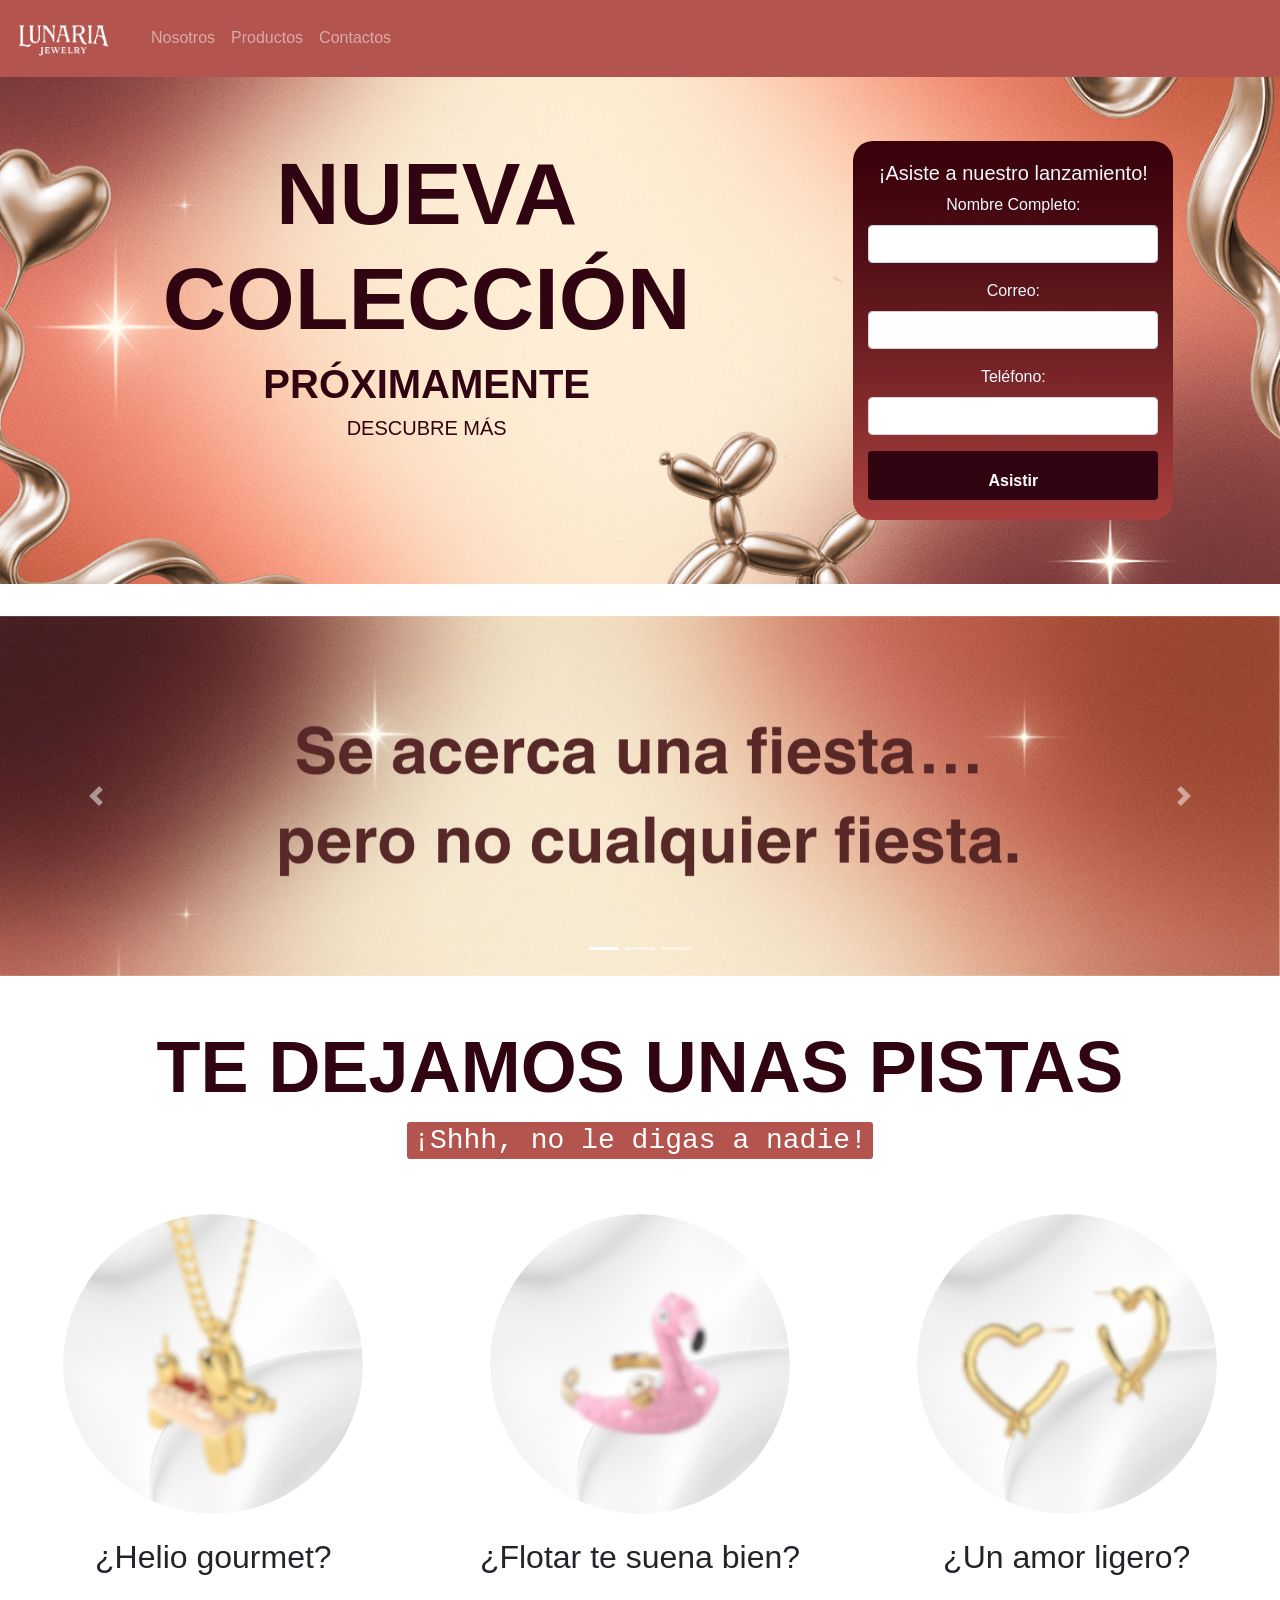
<file: index.html>
<!doctype html>
<html>
<head>
<meta charset="utf-8">
<title>Lunaria Jewelry</title>
	
	
<link rel="stylesheet" type="text/css" href="css/estilos index.css">
	
	
	<!-- Latest compiled and minified CSS -->
<link rel="stylesheet" href="https://maxcdn.bootstrapcdn.com/bootstrap/4.0
.0/css/bootstrap.min.css">
	
<link href="https://fonts.googleapis.com/css?family=Poppins&display=swap" rel="stylesheet">

<meta name="viewport" content="width=device-width, initial-scale=1.0">
	
	
	
</head>

<body>
	
	<nav class="navbar navbar-expand-lg navbar-dark ">
  <a class="navbar-brand" href="#">
   <img src="images/logot.png" alt="logo" width="95px">
  </a>
  <button class="navbar-toggler" type="button" data-toggle="collapse" data-target="#navbarNav" aria-controls="navbarNav" aria-expanded="false" aria-label="Toggle navigation">
    <span class="navbar-toggler-icon"></span>
  </button>
  <div class="collapse navbar-collapse" id="navbarNav">
    <ul class="navbar-nav">
      <li class="nav-item active">
        <a class="nav-link" href="#"><span class="sr-only">(current)</span></a>
      </li>
      <li class="nav-item">
        <a class="nav-link" href="#">Nosotros</a>
      </li>
      <li class="nav-item">
        <a class="nav-link" href="#">Productos</a>
      </li>
      <li class="nav-item">
        <a class="nav-link">Contactos</a>
      </li>
    </ul>
  </div>
</nav>	
	
	
	
	 <div class="jumbotron jumbotron-fluid">
 	<div class="container-fluid">
		<div class="row">
			<div class="col-md jum">
				
 <h1 class="text-center font-weight-bold display-2"> NUEVA COLECCIÓN</h1> 
<h1 class="text-center font-weight-bold "> PRÓXIMAMENTE</h1> 
<h5 class="text-center "> DESCUBRE MÁS </h5> 


	 		</div>
			
			<div class="col-md-3 form justify-content-center">
				
<h5 class="text-center "> ¡Asiste a nuestro lanzamiento! </h5> 		
  <form action="/action_page.php">
  <div class="form-group text-center">
    <label for="email">Nombre Completo:</label>
    <input type="email" class="form-control" id="unique">
  </div>
	  
	   <div class="form-group text-center">
    <label for="email">Correo:</label>
    <input type="email" class="form-control" id="email">
  </div>
	  
	   <div class="form-group text-center">
    <label for="email">Teléfono:</label>
    <input type="email" class="form-control" id="phone">
  </div>
	  
 
 
<a href="Pagina 2.html" class="btn btn-block boton-hover">
  <span class="sparkle-1"></span>
  <span class="texto-btn"><strong>Asistir</strong></span>
  <span class="sparkle"></span>
</a>


 </form>
				
				

	 		</div>
			
			<div class="col-md-1">
				

				
				

	 		</div>
			
		 </div>
	 </div>
 </div>
	
	
	
	
	
	<div id="carouselExampleIndicators" class="carousel slide" data-ride="carousel">
  <ol class="carousel-indicators">
    <li data-target="#carouselExampleIndicators" data-slide-to="0" class="active"></li>
    <li data-target="#carouselExampleIndicators" data-slide-to="1"></li>
    <li data-target="#carouselExampleIndicators" data-slide-to="2"></li>
  </ol>
  <div class="carousel-inner" data-interval="600">
    <div class="carousel-item active">
      <img class="d-block w-100" src="images/carrucel 1.jpg" alt="First slide">
    </div>
    <div class="carousel-item" data-interval="600">
      <img class="d-block w-100" src="images/carrucel 2.jpg" alt="Second slide">
    </div>
    <div class="carousel-item" data-interval="600">
      <img class="d-block w-100" src="images/carrucel 3.jpg" alt="Third slide">
    </div>
  </div>
  <a class="carousel-control-prev" href="#carouselExampleIndicators" role="button" data-slide="prev">
    <span class="carousel-control-prev-icon" aria-hidden="true"></span>
    <span class="sr-only">Previous</span>
  </a>
  <a class="carousel-control-next" href="#carouselExampleIndicators" role="button" data-slide="next">
    <span class="carousel-control-next-icon" aria-hidden="true"></span>
    <span class="sr-only">Next</span>
  </a>
</div>	
	
	
	<br><br>

<div class="container-fluid">
	<h3 class="display-3 text-center font-weight-bold jum">TE DEJAMOS UNAS PISTAS </h3>
	<h2 class="text-center"><kbd class="kbd-custom">¡Shhh, no le digas a nadie!</kbd></h2>
</div>
	
	<br><br>
	
	
	<div class="container-fluid">
  <div class="row imagenes">
    
    <div class="col-md">
      <div class="d-flex justify-content-center image-wrapper">
        <img src="images/foto1.jpg" class="img-original rounded-circle" alt="Salchica" height="300em">
		   <img src="images/foto1-hover.jpg" class="img-hover rounded-circle" alt="Salchica" height="300em">
      </div>
		<br>
      <h2 class="text-center display-6">¿Helio gourmet?</h2>
    </div>
    
    <div class="col-md">
      <div class="d-flex justify-content-center image-wrapper">
        <img src="images/foto2.jpg" class="rounded-circle img-hover-shadow" alt="Salchica" height="300em">
		  <img src="images/foto2-hover.jpg" class="img-hover rounded-circle" alt="Salchica" height="300em">
		  
      </div>
		<br>
		<h2 class="text-center display-6">¿Flotar te suena bien?</h2>
    </div>
    
    <div class="col-md">
      <div class="d-flex justify-content-center image-wrapper">
        <img src="images/foto3.jpg" class="rounded-circle img-hover-shadow" alt="Salchica" height="300em">
		  <img src="images/foto3-hover.jpg" class="img-hover rounded-circle" alt="Salchica" height="300em">
      </div>
		<br>
		<h2 class="text-center display-6">¿Un amor ligero?</h2>
    </div>

  </div>
</div>
	
	<br>
	
	

	
	
	
	
	
	<!-- jQuery library -->
<script src="https://ajax.googleapis.com/ajax/libs/jquery/3.3.1/jquery.min
.js"></script>
 
<!-- Popper JS -->
<script src="https://cdnjs.cloudflare.com/ajax/libs/popper.js/1.12.9/umd/p
opper.min.js"></script>
 
<!-- Latest compiled JavaScript -->
<script src="https://maxcdn.bootstrapcdn.com/bootstrap/4.0.0/js/bootstrap.
min.js"></script>
	
	
</body>
</html>
</file>
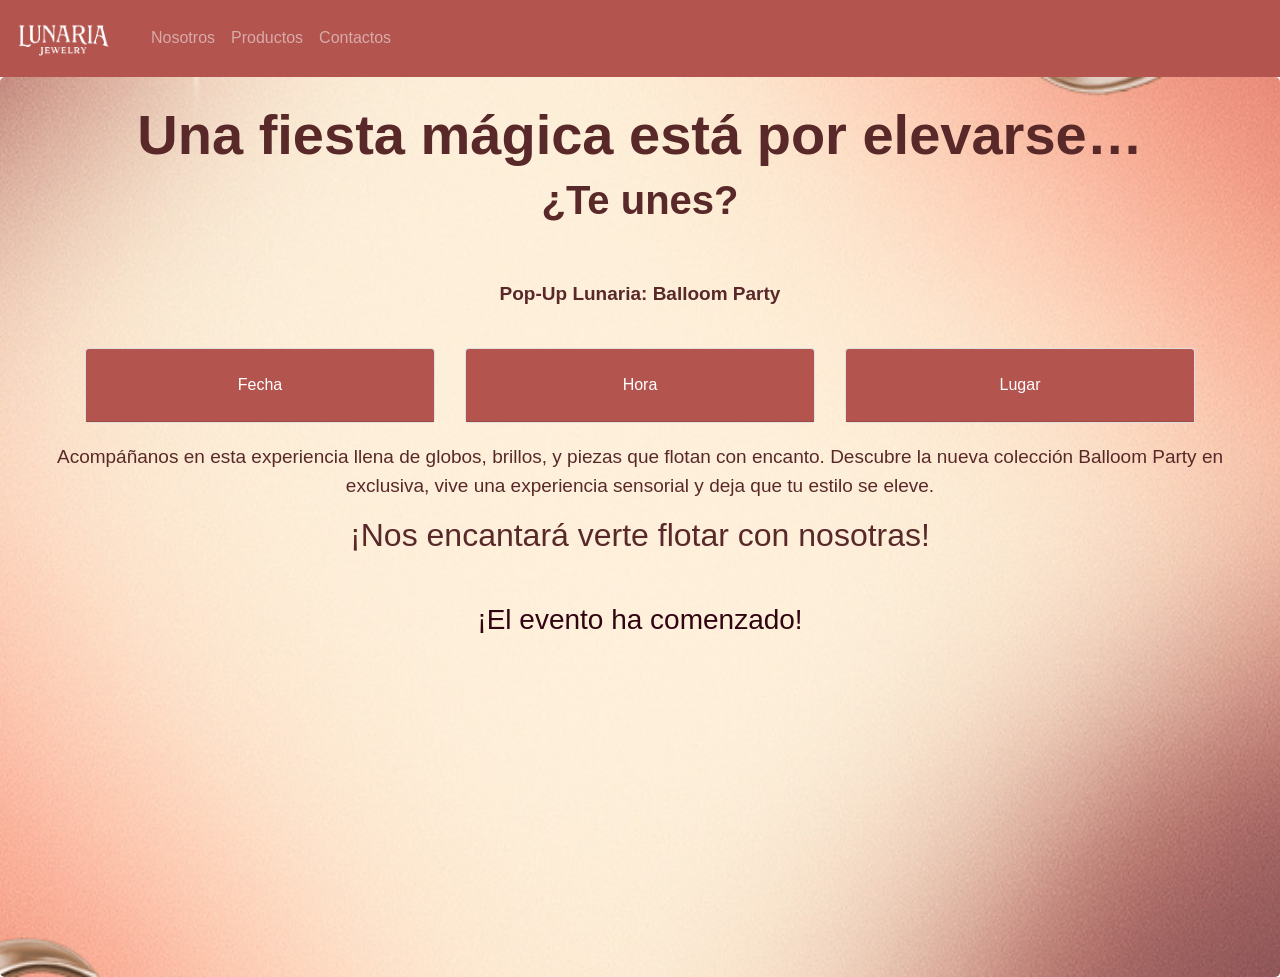
<file: Pagina 2.html>
<!doctype html>
<html>
<head>
<!-- Latest compiled and minified CSS -->
<link rel="stylesheet" href="https://maxcdn.bootstrapcdn.com/bootstrap/4.0
.0/css/bootstrap.min.css">
<link rel="stylesheet" type="text/css" href="css/Pagina-2-CSS.css">
<meta charset="utf-8">
	<meta name="viewport" content="width=device-width, initial-scale=1.0">

<title>Lunaria Jewelry</title>
</head>

<body>
	
 <nav class="navbar navbar-expand-lg navbar-dark ">
  <a class="navbar-brand" href="#">
   <img src="images/logot.png" alt="logo" width="95px">
  </a>
  <button class="navbar-toggler" type="button" data-toggle="collapse" data-target="#navbarNav" aria-controls="navbarNav" aria-expanded="false" aria-label="Toggle navigation">
    <span class="navbar-toggler-icon"></span>
  </button>
  <div class="collapse navbar-collapse" id="navbarNav">
    <ul class="navbar-nav">
      <li class="nav-item active">
        <a class="nav-link" href="#"><span class="sr-only">(current)</span></a>
      </li>
      <li class="nav-item">
        <a class="nav-link" href="#">Nosotros</a>
      </li>
      <li class="nav-item">
        <a class="nav-link" href="#">Productos</a>
      </li>
      <li class="nav-item">
        <a class="nav-link">Contactos</a>
      </li>
    </ul>
  </div>
</nav>	


	
	<div class="jumbotron text-center col-sm-12" >	
		<br>

<h2 class="display-4 font-weight-bold">Una fiesta mágica está por elevarse… </h2>
		<h1 class="display-5 font-weight-bold">¿Te unes?</h1>
		<br><br>

<p><strong>Pop-Up Lunaria: Balloom Party</strong></p>
		

		

	<br>			
<div class="container text-center">
<div class="row">
<div class="col-sm-4">
	
<div>
  <div class="card">
    <div class="card-header" id="headingOne">
      <h5 class="mb-0">
        <button class="btn btn-link estrellas-hover" style="text-decoration: none;" data-toggle="collapse" data-target="#collapseOne" aria-expanded="true" aria-controls="collapseOne" >
          <span class="texto-header">Fecha</span>

        </button>
      </h5>
    </div>

    <div id="collapseOne" class="collapse" aria-labelledby="headingOne" data-parent="#accordion" >
      <div class="card-body">
        14 de Julio
      </div>
    </div>
  </div>

	</div>	
	
	
</div>
 
<div class="col-sm-4">
<div id="card">
  <div class="card">
    <div class="card-header" id="headingTwo">
      <h5 class="mb-0">
        <button class="btn btn-link estrellas-hover collapsed"
		style="text-decoration: none;"
		data-toggle="collapse" data-target="#collapseTwo" aria-expanded="false" aria-controls="collapseTwo">
         <span class="texto-header">Hora</span>

        </button>
      </h5>
    </div>
    <div id="collapseTwo" class="collapse" aria-labelledby="headingTwo" data-parent="#accordion">
      <div class="card-body">
        De 12:00 a.m. a 7:00 p.m.
      </div>
    </div>
  </div>
	</div>
		
	
</div>
 
<div class="col-sm-4">
	
 <div class="card">
    <div class="card-header" id="headingThree">
      <h5 class="mb-0">
        <button class="btn btn-link estrellas-hover collapsed"
		style="text-decoration: none;"
		data-toggle="collapse" data-target="#collapseThree" aria-expanded="false" aria-controls="collapseThree">
          <span class="texto-header">Lugar</span>

        </button>
      </h5>
    </div>
    <div id="collapseThree" class="collapse" aria-labelledby="headingThree" data-parent="#accordion">
      <div class="card-body">
       Blvd. Heroes 5 de Mayo # 3510 C.C. Plaza Dorada, Anzures, 72534 Heroica Puebla de Zaragoza, Pue.
      </div>
    </div>
  </div>	
	
</div>
		
</div>
</div>
		
<div class="col-sm-12 my-des text-center">
<p>Acompáñanos en esta experiencia llena de globos, brillos, y piezas que flotan con encanto.
Descubre la nueva colección Balloom Party en exclusiva, vive una experiencia sensorial y deja que tu estilo se eleve.</p>
<h2>¡Nos encantará verte flotar con nosotras!</h2>


</div>
	
		<div class="container text-center mt-5">
 
  <div id="countdown" class="d-flex justify-content-center">
    <div class="mx-3"><span id="days">00</span><br>Días</div>
    <div class="mx-3"><span id="hours">00</span><br>Horas</div>
    <div class="mx-3"><span id="minutes">00</span><br>Minutos</div>
    <div class="mx-3"><span id="seconds">00</span><br>Segundos</div>
  </div>
			
			
			<script>
  const countdownDate = new Date("July 14, 2025 12:00:00").getTime();

  const x = setInterval(function () {
    const now = new Date().getTime();
    const distance = countdownDate - now;

    const days = Math.floor(distance / (1000 * 60 * 60 * 24));
    const hours = Math.floor((distance % (1000 * 60 * 60 * 24)) / (1000 * 60 * 60));
    const minutes = Math.floor((distance % (1000 * 60 * 60)) / (1000 * 60));
    const seconds = Math.floor((distance % (1000 * 60)) / 1000);

    $("#days").text(days);
    $("#hours").text(hours);
    $("#minutes").text(minutes);
    $("#seconds").text(seconds);

    if (distance < 0) {
      clearInterval(x);
      $("#countdown").html("<h3>¡El evento ha comenzado!</h3>");
    }
  }, 1000);
</script>
</div>
		<br>
</div>	
	

<!-- jQuery library -->
<script src="https://ajax.googleapis.com/ajax/libs/jquery/3.3.1/jquery.min
.js"></script>
 
<!-- Popper JS -->
<script src="https://cdnjs.cloudflare.com/ajax/libs/popper.js/1.12.9/umd/p
opper.min.js"></script>
 
<!-- Latest compiled JavaScript -->
<script src="https://maxcdn.bootstrapcdn.com/bootstrap/4.0.0/js/bootstrap.
min.js"></script>	
</body>
</html>
</file>
<file: css/estilos index.css>
@charset "utf-8";
/* CSS Document */



nav{
	background-color:#b3544f;
}


.slide{
	margin-top: 10px;
}

.slide img{
	height: 540px;
}

.carousel-item img {
  object-fit: cover; 
  height: 100%; 
}

.jumbotron{
	background-image: url(../images/fondo.jpg);
	background-repeat: no-repeat;
	background-position: center;
	background-size: cover;
	height: auto;
	height: 900px;
	object-fit: cover; 
  height: 100%; 
		
}







.jum{
	color: #300511;
}

.form{
	background-image: url("../images/f-f.jpg");
	padding: 20px;
	border-radius: 20px;
	color: aliceblue
}





.boton-hover {
  display: inline-flex;
  align-items: center;      
  justify-content: center; 
  gap: 16px;             
  padding: 12px 24px;
  background-color: #300511;
  color: white;
  border: none;
  font-weight: bold;
  text-decoration: none;
  border-radius: 8px;
  overflow: hidden;
  transition: background-color 0.3s ease, transform 0.3s ease, box-shadow 0.3s ease;
  text-align: center;
  min-height: 48px; 
}

.boton-hover:hover {
  background-color: #d6c296;
  transform: scale(1.05);
  color: #300511;
  box-shadow: 0 0 10px #d6c296;
}

.boton-hover .sparkle {
  display: inline-block;
  width: 28px;
  height: 28px;
  background: url("../images/estrellas-1.png") no-repeat center center;
  background-size: contain;
  opacity: 0;
  transition: opacity 0.4s ease, transform 0.4s ease;
  filter: drop-shadow(0 0 4px #fff5cc);
}

.boton-hover:hover .sparkle {
  opacity: 1;
  transform: scale(1.1);
}

.texto-btn {
  z-index: 1;
}


.boton-hover .sparkle-1 {
  display: inline-block;
  width: 28px;
  height: 28px;
  background: url("../images/estrellas.png") no-repeat center center;
  background-size: contain;
  opacity: 0;
  transition: opacity 0.4s ease, transform 0.4s ease;
  filter: drop-shadow(0 0 4px #fff5cc);
}

.boton-hover:hover .sparkle-1 {
  opacity: 1;
  transform: scale(1.1);
}

.texto-btn {
  z-index: 1; 
}


.img-hover-shadow {
  transition: box-shadow 0.3s ease, transform 0.3s ease;
  box-shadow: 0 0 0 rgba(0, 0, 0, 0);
}

.img-hover-shadow:hover {
  box-shadow: 0 10px 20px rgba(0, 0, 0, 0.3);
  transform: scale(1.05);
}





.image-wrapper {
  position: relative;
  width: 300px;
  height: 300px;
  margin: 0 auto;
  transition: box-shadow 0.3s ease, transform 0.3s ease;
}

.image-wrapper {
  position: relative;
  width: 300px;
  height: 300px;
  margin: 0 auto;
  transition: box-shadow 0.3s ease, transform 0.3s ease;
  border-radius: 50%; 
  overflow: hidden;   
}

.image-wrapper:hover {
  box-shadow: 0 10px 20px rgba(0, 0, 0, 0.3);
  transform: scale(1.05);
}

.image-wrapper img {
  width: 100%;
  height: 100%;
  object-fit: cover;
  position: absolute;
  top: 0;
  left: 0;
	 
}



.img-hover {
  opacity: 0;
}

.image-wrapper:hover .img-hover {
  opacity: 1;
}

.image-wrapper:hover .img-original {
  opacity: 0;
}







.kbd-custom {
	background-color: #b3544f;
}



.display-6 h2{
	color: #300511;
}



@media (max-width: 768px) {
  .jumbotron {
    background-image: url(../images/fondo-movil.jpg); 
    background-position: center;
    background-size: cover;
    min-height: 600px;
  }
	
  .form {
    max-width: 80%;
    margin: 0 auto;
  }
  form {
    padding: 20px;
  }
	


}
</file>
<file: css/Pagina-2-CSS.css>
@charset "utf-8";
/* CSS Document */

nav{
	background-color:#b3544f;
}

h2, 
h1{
	color:#592929;
	


}

p{
	color:#592929;
	font-size: 19px;
}

html, body {
  margin: 0;
  padding: 0;
  height: 100%;
}


.jumbotron {
  background: url("../images/fondo3.jpg") center center;
  background-repeat: no-repeat;
  background-size: cover;
  background-position: center;
  min-height: 100vh;
  object-fit: cover;
}


.jumbotron {
  padding-top: 0;
  padding-bottom: 0;
}





.card-header {
  background-color: #b3544f;
  transition: background-color 0.3s ease;
	
}


.card-header:hover {
  background-color: #300511;
}

.card-header .btn-link {
  display: flex;
  justify-content: center;
  align-items: center;
  width: 100%;
  padding: 0.75rem 1.25rem;
  background-color: transparent;
  border: none;
  color: white;
  text-decoration: none;
	position: relative;
}



.card-header:hover .btn-link {
  color: #d6c296;
}



#countdown span {
  font-size: 2rem;
  font-weight: bold;
}

#countdown{
	color: #300511;
}



.estrellas-hover {
  position: relative;
  display: flex;
  align-items: center;
  justify-content: center;
	width: 100%;
  gap: 12px;
  background: transparent;
  border: none;
  padding: 0.75rem 1.25rem;
  text-align: center;
  transition: color 0.3s ease;
	
}



.estrellas-hover::before,
.estrellas-hover::after {
  content: "";
  width: 22px;
  height: 22px;
  background: url('../images/estrellas.png') no-repeat center center;
  background-size: contain;
  opacity: 0;
  transform: scale(0.8);
  transition: opacity 0.3s ease, transform 0.3s ease;
  box-shadow: 0 2px 4px rgba(0, 0, 0, 0.25);
  display: inline-block;
}

.card-header:hover .estrellas-hover::before,
.card-header:hover .estrellas-hover::after {
  opacity: 1;
  transform: scale(1.1);
}

.estrellas-hover::before {
  margin-right: 8px;
}

.estrellas-hover::after {
  margin-left: 8px;
}





.card-body{
	font-size: 20px;
}

.my-des{
	padding-top: 20px;
}

.slide{
	margin-top: 10px;
}

.slide img{
	height: 540px;
}

.card-header{
	background-color:#b3544f;
}

.btn-link {
	color:white;
}

.btn-link:hover{
	color:#d6c296;
	
}


@media (max-width: 768px) {
  .jumbotron {
    background-image: url(../images/fondo-movil-2.jpg); 
    background-position: center;
    background-size: cover;
    min-height: 600px;
  }
</file>
